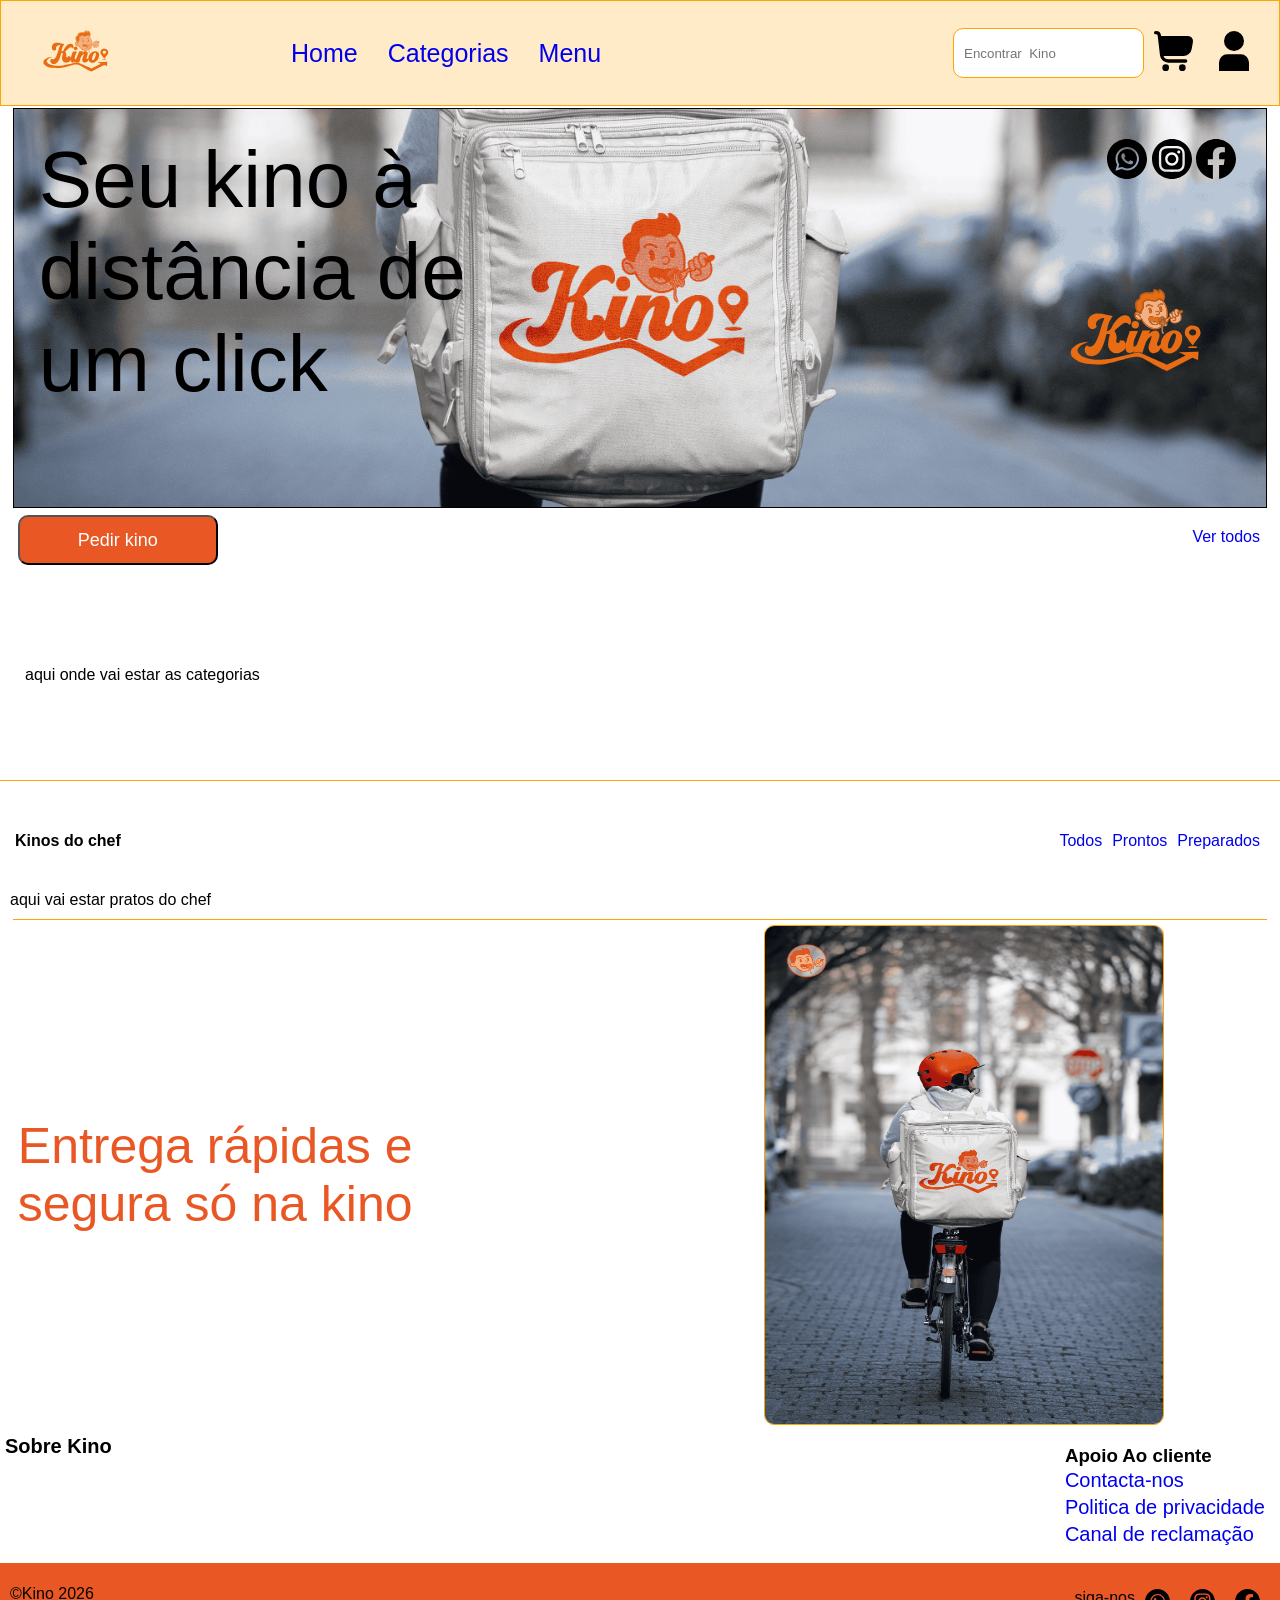
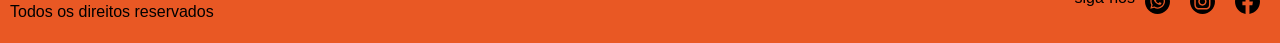
<file: src/index.html>
<!DOCTYPE html>
<html lang="pt">
<head>
    <meta charset="UTF-8">
    <meta name="viewport" content="width=device-width, initial-scale=1.0">
    <link rel="stylesheet" href="style.css">
     <link rel="icon" href="../public/kino.svg">
    <title>home</title>
</head>
<body>
    <!--Cabeçalho da pagina-->
    <header class="header">
        <div class="logo">
            <img src="../public/kino.svg" alt="logotipo do kino" width="80px" height="80px">
        </div>
        <!--Menu principal da página-->
        <nav class="nav">
           
            <ul class="menu">
                 <header class="Cabeçalho-menu">
                    <a href="views/login/login.html"><img src="icons/user.svg" alt="icon conta" width="40px" height="40px"></a>
                    <a href="#"><img src="icons/poibir.svg" alt="icon carrinho" width="40px" height="40px"></a>
                </header>
                <li>
                    <a href="#">Home</a>
                </li>
                <li>
                    <a href="#" id="menu-categoria">Categorias
                        <ul id="submenu-categoria">
                            <li>
                                <a href="#">Pequeno Almoço</a>
                            </li>
                            <li>
                                <a href="#">Almoço</a>
                            </li>
                            <li>
                                <a href="#">Jantar</a>
                            </li>
                            <li>
                                <a href="#">Lanche</a>
                            </li>


                        </ul>
                    </a>
                </li>
                <li>
                    <a href="#" class="menus">Menu
                        <ul class="submenus">
                            <li>
                                <a href="#">Meus pedidos</a>
                            </li>
                            <li>
                                <a href="#">Comidas prontas</a>
                            </li>


                        </ul>
                    </a>
                </li>
            </ul>
        </nav>
        <!--Div que contem o formulário de pesquisar kino com os seus campos-->
        <div class="conta">
            <form >
                <input type="search" required placeholder="Encontrar  Kino">
            </form>
            <a href="#"><img src="icons/mercado.svg" id="carrinho" alt="icon carrinho" width="40px" height="40px"></a>
            <a href="views/login/login.html"><img src="icons/user.svg" id="logar" alt="icon conta" width="40px" height="40px"></a>
            <a href="#"><img src="icons/menu.svg" id="iconMenu" alt="icon conta" width="40px" height="40px"></a>
            
    </header>
    <main>
        <!--div que contem o formulario de login com os seus campos-->
        <div class="conteinnerBanner">
            <p>Seu kino à distância de um click</p>
            <div class="redes">
                <div class="redeSocial">
                    <a href="https://wa.me/938628116"><img src="icons/whatsapp-circle.svg" alt="whatsap" width="40px" height="40px"></a>
                    <a href="www.instagram.com/elano.skill/"><img src="icons/instagram-circle.svg" alt="instagram" width="40px" height="40px"></a>
                    <a href="www.facebook.com/elano.skill/"><img src="icons/facebook.svg" alt="facebook" width="40px" height="40px"></a>
                </div>
                <div class="logoRedes">
            <img src="../../public/kino (1).svg" id="logoRedes" alt="logotipo do kino" width="80px" height="80px">
        </div>

            </div>
        </div>
        <!--Div categorias aqui vai estar as categorias de produtos-->
        <div class="categorias">
            <header>
                <h3>Categorias</h3>
                <a href="#">Ver todos</a>
            </header>
            <!--Aqui nesta div vao estar os produtos-->
            <div class="sessao">
                aqui onde vai estar as categorias
            </div>
        </div>
    </main>
    <!-- div onde estara os pratos do chef-->
    <div class="pratos-chef">
        <header>
            <h4>Kinos do chef</h4>
            <nav>
                <ul>
                    <li>
                        <a href="#">Todos</a>
                    </li>
                    <li>
                        <a href="#">Prontos</a>
                    </li>
                    <li>
                        <a href="#">Preparados</a>
                    </li>
                </ul>
            </nav>
        </header>
        <div class="pratos">
            aqui vai estar pratos do chef
        </div>
    </div>
    <!--div pedir kino-->
    <div class="pedirKino">
        <div>
            <p>
                Entrega rápidas e segura só na kino
            </p>
            <button>Pedir kino</button>
        </div>
        <!--imagem do delivery-->
        
        <div >
            <img src="../public/kinoDelivery.png"class="img" alt="imagem do delivery na div pedir kino">
        </div>
    </div>
    <!--Outras informações-->
    <aside>
        <div class="sobre">
            <h3>Sobre Kino</h3>
        </div>
        <div class="apoioCliente">
            <h3>Apoio Ao cliente</h3>
            <a href="#">Contacta-nos</a>
            <a href="#">Politica de privacidade</a>
            <a href="#">Canal de reclamação</a>

        </div>

    </aside>
    <!--rodapé do sistema-->
    <footer>
        <div class="direitos">
            <div>
                 <p>©Kino 2026</p>
                <p>Todos os direitos reservados</p>
            </div>
            <div class="sociais">
                siga-nos
                <a href="https://wa.me/938628116"><img src="icons/whatsapp-circle.svg" alt="whatsap" width="25px" height="25px"></a>
                    <a href="www.instagram.com/elano.skill/"><img src="icons/instagram-circle.svg" alt="instagram" width="25px" height="25px"></a>
                    <a href="www.facebook.com/elano.skill/"><img src="icons/facebook.svg" alt="facebook" width="25px" height="25px"></a>
            </div>
        </div>
    </footer>
    
</body>
</html>
</file>
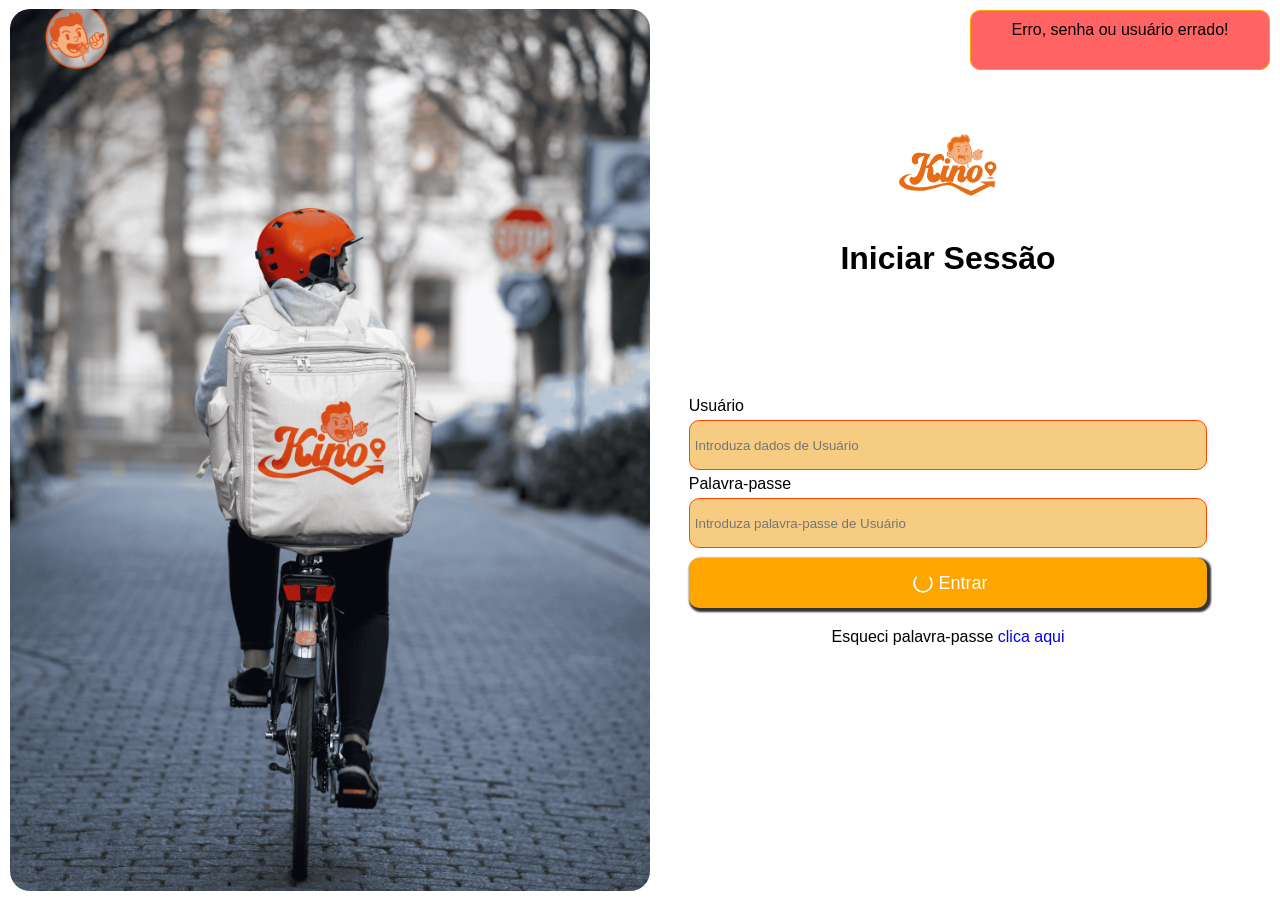
<file: src/views/login/login.html>
<!DOCTYPE html>
<html lang="pt">
<head>
    <meta charset="UTF-8">
    <meta name="viewport" content="width=device-width, initial-scale=1.0">
    <link rel="icon" href="../../../public/kino.svg">
   <link rel="stylesheet" href="login.css">
    <title>Login</title>
</head>
<body>   
    <!--div que contem a imgem do delivery-->
    <div class="img">
        <!-- aqui esta a imagem do homem da byke-->

    </div>
         <!-- div formulario-->
    <div class=" formulario">
        <!--Logo do kino-->
        <img src="../../../public/kino (1).svg" alt="logotipo do kino" width="80px" height="80px" id="logo">
        <H1>Iniciar Sessão</H1>
        <!--formulario de login, com oss seus respetivos campos-->
        <form id="form">
             <label for="user">Usuário</label>
             <input type="text" id="user" placeholder="Introduza dados de Usuário" required>
        <label for="senha">Palavra-passe</label>
        <input type="password" id="senha" placeholder="Introduza palavra-passe de Usuário" autocomplete="no" required>
        <button type="submit" id="btn"><div class="load"><div class="loading"></div></div>Entrar</button>
        <p>Esqueci palavra-passe <a href="#">clica aqui</a></p>
        <!--Div para sessao de outra forma, face ou google
        <div class="logarFaceGoogle">
            <a href="#"><img src="../../icons/facebook.svg" alt="icon facebook" width="40px" height="40px"></a>
            <a href="#" ><img src="../../icons/google-circle.svg" alt="icon google" width="40px" height="40px"></a>
        </div>-->
        </form>
        
     <!--  <p>Não tem conta? <a href="#" id="criar">Criar</a></p>--> 
       
    </div>     
        <!--Div que vai mostrar notificação de erro de login-->
     <div class="notificacao">
        <p>Erro, senha ou usuário errado!</p>
    </div>
     
    <script src="login.js"></script>
</body>
</html>
</file>
<file: src/style.css>
*{
    margin: 0;
    padding: 0;
    box-sizing: border-box;
}
/*Estilização da parte do dispositivo mobile*/
@media(max-width:480px){
    body{
        height: 100vh;
        width: 100%;
        font-family: Arial, Helvetica, sans-serif;
        display: flex;
        flex-direction: column;
    
    }
    /*Estilizando cabecalho da pagina*/
    .header{
        display: flex;
        flex-direction: row;
        width: 100%;
        background-color: rgb(255, 235, 199);
        justify-content: space-between;
        border: 1px orange solid;
        position: fixed;
    }
    /*Estilizando o menu */
    .nav{
        position: fixed;
        top: 0;
        right: 0;
        left: 0;
        bottom: 0;
        z-index: 2;
        background-color: rgba(0, 0, 0, 0.397);
        animation: animarMenu 2s ease ;
        display:none ;
        justify-content: flex-end;
        transition-property: block;
        
    }
    /*estilizando menu*/
    .menu{
        height: 100vh;
        width: 70%;
        background-color: orangered;
        display: flex;
        flex-direction: column;
        font-size: 18px;

        
        
    }
    /*estilo do cabecalho menu*/
    .Cabeçalho-menu{
        padding: 20px;
        width: 100%;
        display: flex;
        justify-content: space-between;
        align-items: center;
        background-color: antiquewhite;
        margin-bottom: 20px;
    }
    .menu li{
        margin-right: 10px;
        padding: 10px;
        display: block;
        border-top: 1px #000 solid;
        font-size: 25px;
    }
    .menu li a{
        text-decoration: none;
    }
    .mostrar{
        display: flex;
    }
    
    #submenu-categoria,.submenus{
        display: none;
        

    }
    @keyframes animarMenu {
        0%{
            transform: translateX(50%);
        }
         100%{
            transform: translateX(0%);
        }
        
    }
    .conta{
        display: flex;
        flex-direction: row;
        align-items: center;
        width: 80%;
        padding: 0 5px;
        justify-content: flex-end;
    }
    .conta input, #logar{
        display: none;
    }
    #iconMenu, #carrinho{
        margin: 0 10px;
    }
    /*final de estilo do menu*/
    .conteinnerBanner{
        background-image: url(../public/kinoDelivery.png);
        background-position: center;
        background-repeat: no-repeat;
        background-size: cover;
        width: 98%;
        height: 200px;
        margin: 0px auto;
        margin-top: 88px;
        border:  1px #000 solid;
        display: flex;
    }
    .conteinnerBanner p{
        width: 40%;
        font-size: 30px;
        font-family: Helvetica;
        margin: 5px 5px;
        justify-content: space-between;

    }
    .redes{
        height: 100%;
        width: 60%;
        display: flex;
        flex-direction: column;
        align-items: flex-end;
       padding: 10px;
    }
    
    .logoRedes{
        margin: auto 0;
        

    }
    /*estilo da categoria*/
    .categorias{
        display: flex;
        flex-direction: column;
    }
    .categorias header{
        display: flex;
        justify-content: space-between;
        padding: 5px;
    }
    .categorias header a{
        text-decoration: none;
    }
    /*estilo de produtos que vao estar na categorias*/
    .sessao{
        height: 100px;
        display: flex;
        flex-direction: row;
        align-items: center;
        padding: 10px;
        margin: 0 5px;
        
    }
    /*estilo da div pra do chef*/
    .pratos-chef{
        flex-wrap: wrap;
        border-top: 1px orange solid;
        padding: 10px;
    }
    /*cabecalho do pratos dos chef*/
    .pratos-chef header{
        display: flex;
        flex-direction: row;
        justify-content: space-between;
        padding: 5px;
        height: 50px;
    }
    .pratos-chef nav ul{
        display: flex;
        flex-direction: row;
        list-style: none;
    }
    .pratos-chef nav ul li{
       margin: 5px;
    }
    .pratos-chef nav ul li a{
        text-decoration: none;
       
    }
    /* fim da estlizacao do menu prato do chef*/

    /*div pedir kinu*/
    .pedirKino{
        display: flex;
        flex-direction: row;
        width: 98%;
        border-top: 1px orange solid;
        margin: 0 auto;
        align-items: center;
        justify-content: space-between;
        padding: 10px;
    }
    /*cabecalho da div pedir kino*/
    .pedirKino div{
        flex-direction: column;
        width: 40%;
        display: flex;
        
    }
     .pedirKino button{
        background-color: rgb(233, 88, 36);
        width: 100px;
        height: 35px;
        border-radius: 10px;
        color: #fff;
        font-size: 12px;
        margin: 20px 0;
        animation: animarBtnPedirKino 1s ease-in-out alternate infinite;

    }
    /*animacao do botao pedir kino*/
    @keyframes animarBtnPedirKino {
        0%{
            transform: translateY(20%);
        }
         100%{
            transform: translateY(0%);
        }
        
    }
    /*estilo do testo pedir kino*/
    .pedirKino p{
        font-size: 20px;
        color: rgb(233, 88, 36);
        font-family:Helvetica;
    }
    .img{
        border: 1px orange solid;
        border-radius: 10px;
        

    }
    /*Estilo do rodape*/
    footer .direitos{
        display: flex;
        flex-direction: row;
        align-items: center;
        justify-content: space-between;
        width: 100%;
        height: 80px;
        background-color: rgb(233, 88, 36);
        padding: 10px;
    

    }
    /*estilizacao do aside*/
    aside{
        
        margin: 5px 5px;
        display: flex;
        justify-content: space-between;

    }
    /*estilo de apoio ao cliente*/
    .apoioCliente{
        display: flex;
        flex-direction: column;
        padding: 10px;
    }
    .apoioCliente a{
        text-decoration: none;
        margin: 2px 0px;
    }

    /*estilo dos icons socias do rodape*/
    .sociais{
        display: flex;
        
    }
    .sociais img{
        margin: 0 10px;
    }

}
/*Estilização da parte do dispositivo ipod*/
@media(min-width:481px) and (max-width:769px){
    body{
        height: 100vh;
        width: 100%;
        font-family: Arial, Helvetica, sans-serif;
        display: flex;
        flex-direction: column;
    
    }
    /*Estilizando cabecalho da pagina*/
    .header{
        display: flex;
        flex-direction: row;
        width: 100%;
        background-color: rgb(255, 235, 199);
        justify-content: space-between;
        border: 1px orange solid;
        position: fixed;
    }
    /*Estilizando o menu */
    .nav{
        position: fixed;
        top: 0;
        right: 0;
        left: 0;
        bottom: 0;
        z-index: 2;
        background-color: rgba(0, 0, 0, 0.397);
        animation: animarMenu 2s ease ;
        display:none ;
        justify-content: flex-end;
        transition-property: block;
        
    }
    /*estilizando menu*/
    .menu{
        height: 100vh;
        width: 70%;
        background-color: orangered;
        display: flex;
        flex-direction: column;
        font-size: 18px;

        
        
    }
    /*estilo do cabecalho menu*/
    .Cabeçalho-menu{
        padding: 20px;
        width: 100%;
        display: flex;
        justify-content: space-between;
        align-items: center;
        background-color: antiquewhite;
        margin-bottom: 20px;
    }
    .menu li{
        margin-right: 10px;
        padding: 10px;
        display: block;
        border-top: 1px #000 solid;
        font-size: 25px;
    }
    .menu li a{
        text-decoration: none;
    }
    .mostrar{
        display: flex;
    }
    
    #submenu-categoria,.submenus{
        display: none;
        

    }
    @keyframes animarMenu {
        0%{
            transform: translateX(50%);
        }
         100%{
            transform: translateX(0%);
        }
        
    }
    .conta{
        display: flex;
        flex-direction: row;
        align-items: center;
        width: 80%;
        padding: 0 5px;
        justify-content: flex-end;
    
    }
     #logar{
        display: none;
    }
    .conta input{
        width: 300px;
        height: 50px;
        margin: 0px 10px;
        padding: 10px;
        border: 1px orange solid;
        border-radius: 10px;


    }
    #iconMenu, #carrinho{
        margin: 0 20px;
    }
    /*final de estilo do menu*/
    .conteinnerBanner{
        background-image: url(../public/kinoDelivery.png);
        background-position: center;
        background-repeat: no-repeat;
        background-size: cover;
        width: 98%;
        height: 300px;
        margin: 0px auto;
        margin-top: 88px;
        border:  1px #000 solid;
        display: flex;
    }
    .conteinnerBanner p{
        width: 40%;
        font-size: 50px;
        font-family: Helvetica;
        margin: 5px 5px;
        justify-content: space-between;

    }
    .redes{
        height: 100%;
        width: 60%;
        display: flex;
        flex-direction: column;
        align-items: flex-end;
       padding: 10px;
    }
    
    .logoRedes{
        margin: auto 0;
        

    }
    /*estilo da categoria*/
    .categorias{
        display: flex;
        flex-direction: column;
    }
    .categorias header{
        display: flex;
        justify-content: space-between;
        padding: 10px;
    }
    .categorias header a{
        text-decoration: none;
    }
    /*estilo de produtos que vao estar na categorias*/
    .sessao{
        height: 100px;
        display: flex;
        flex-direction: row;
        align-items: center;
        padding: 10px;
        margin: 5px 5px;
        
    }
    /*estilo da div pra do chef*/
    .pratos-chef{
        border-top: 1px orange solid;
        padding: 10px;
    }
    /*cabecalho do pratos dos chef*/
    .pratos-chef header{
        display: flex;
        flex-direction: row;
        justify-content: space-between;
        align-items: center;
        padding: 5px;
        height: 40px;
    }
    .pratos-chef nav ul{
        display: flex;
        flex-direction: row;
        list-style: none;
    }
    .pratos-chef nav ul li{
       margin: 5px;
    }
    .pratos-chef nav ul li a{
        text-decoration: none;
       
    }
    /* fim da estlizacao do menu prato do chef*/

    /*div pedir kinu*/
    .pedirKino{
        display: flex;
        flex-direction: row;
        width: 98%;
        border-top: 1px orange solid;
        margin: 0 auto;
        align-items: center;
        justify-content: space-between;
        padding: 10px;
    }
    /*cabecalho da div pedir kino*/
    .pedirKino div{
        flex-direction: column;
        width: 40%;
        display: flex;
        
    }
    .pedirKino p{
        font-size: 40px;
        color: rgb(233, 88, 36);
        font-family:Helvetica;
    }
    .pedirKino button{
         background-color: rgb(233, 88, 36);
        width: 200px;
        height: 50px;
        border-radius: 10px;
        color: #fff;
        font-size: 18px;
        margin: 20px 0;
        animation: animarBtnPedirKino 1s ease-in-out alternate infinite;

    }
    /*animacao do botao pedir kino*/
    @keyframes animarBtnPedirKino {
        0%{
            transform: translateY(20%);
        }
         100%{
            transform: translateY(0%);
        }
        
    }
    .img{
        border: 1px orange solid;
        border-radius: 10px;
        
    }
    /*Estilo do rodape*/
    footer .direitos{
        display: flex;
        flex-direction: row;
        align-items: center;
        justify-content: space-between;
        width: 100%;
        height: 80px;
        background-color: rgb(233, 88, 36);
        padding: 10px;
    

    }
    /*estilizacao do aside*/
    aside{
        
        margin: 5px 5px;
        display: flex;
        justify-content: space-between;

    }
    /*estilo de apoio ao cliente*/
    .apoioCliente{
        display: flex;
        flex-direction: column;
        padding: 10px;
    }
    .sobre h3{
        font-size: 20px;
    }
    .apoioCliente a{
        font-size: 20px;
        text-decoration: none;
        margin: 2px 0px;
    }

    /*estilo dos icons socias do rodape*/
    .sociais{
        display: flex;
        
    }
    .sociais img{
        margin: 0 10px;
    }
    
    

}
/*Estilização da parte do dispositivo desktop*/
@media(min-width:770px){
    body{
        height: 100vh;
        width: 100%;
        font-family: Arial, Helvetica, sans-serif;
        display: flex;
        flex-direction: column;
       
    
    }
    /*Estilizando cabecalho da pagina*/
    .header{
        display: flex;
        flex-direction: row;
        width: 100%;
        background-color: rgb(255, 235, 199);
        justify-content: space-between;
        border: 1px orange solid;
        position: fixed;
    }
    /*Estilizando o menu */
    .nav{
        display:flex ;
        justify-content: flex-end;
         width: 50%;
         margin: 0 auto;
         align-items: center;
        
    }
    .logo img{
        width: 150px;
        height: 100px;
        margin-right: 80px;
    }
    /*estilizando menu*/
    .menu{
        display: flex;
        flex-direction: row;
        font-size: 18px;
        margin: 0 50px;        
    }
    /*estilo do cabecalho menu*/
    .Cabeçalho-menu{
        display: none;
       
    }
    .menu li{
        margin-right: 10px;
        padding: 10px;
        display: block;
        font-size: 25px;
    }
    .menu li a{
        text-decoration: none;
    }
    .mostrar{
        display: flex;
    }
    #menu-categoria, .menus{
        position:relative ;
    }
    
    #submenu-categoria,.submenus{
        display: none;
        position: absolute;
        background-color: rgb(255, 232, 190);
        border-top: 1px orange solid;
    }
     #submenu-categoria li,.submenus li{
        border-top: 1px orange solid;
    }
     #ul:hover #submenu-categoria ul{
        display: block;
         background-color: rgb(241, 202, 130);
    }

    .conta{
        display: flex;
        flex-direction: row;
        align-items: center;
        width: 80%;
        padding: 0 5px;
        justify-content: flex-end;
    
    }
     #iconMenu{
        display:none ;
    }
    .conta input{
        max-width: 350px;
        height: 50px;
        margin: 0px 10px;
        padding: 10px;
        border: 1px orange solid;
        border-radius: 10px;


    }
    #iconMenu, #logar{
        margin: 0 20px;
    }
    /*final de estilo do menu*/
    .conteinnerBanner{
        background-image: url(../public/kinoDelivery.png);
        background-position: center;
        background-repeat: no-repeat;
        background-size: cover;
        width: 98%;
        height: 400px;
        margin: 0px auto;
        margin-top: 108px;
        border:  1px #000 solid;
        display: flex;
        padding: 20px;
    }
    .conteinnerBanner p{
        width: 40%;
        font-size: 80px;
        font-family: Helvetica;
        margin: 5px 5px;
        justify-content: space-between;
        

    }
    .redes{
        height: 100%;
        width: 60%;
        display: flex;
        flex-direction: column;
        align-items: flex-end;
       padding: 10px;
    }
    
    .logoRedes{
        margin: auto 0;
        height: 200px;
        width: 200px;
        
        
    }
    #logoRedes{
        width: 100%;
        height: 100%;

    }
    /*estilo da categoria*/
    .categorias{
        display: flex;
        flex-direction: column;
    }
    .categorias header{
        display: flex;
        justify-content: space-between;
        padding: 20px;
    }
    .categorias header a{
        text-decoration: none;
    }
    /*estilo de produtos que vao estar na categorias*/
    .sessao{
        height: 200px;
        display: flex;
        flex-direction: row;
        align-items: center;
        padding: 20px;
        margin: 5px 5px;
        overflow: scroll;
        scrollbar-width: none;
        
    }
    /*estilo da div pra do chef*/
    .pratos-chef{
        border-top: 1px orange solid;
        padding: 10px;
    }
    /*cabecalho do pratos dos chef*/
    .pratos-chef header{
        display: flex;
        flex-direction: row;
        justify-content: space-between;
        align-items: center;
        padding: 5px;
        height: 100px;
    }
    .pratos-chef nav ul{
        display: flex;
        flex-direction: row;
        list-style: none;
    }
    .pratos-chef nav ul li{
       margin: 5px;
    }
    .pratos-chef nav ul li a{
        text-decoration: none;
       
    }
    /* fim da estlizacao do menu prato do chef*/

    /*div pedir kinu*/
    .pedirKino{
        display: flex;
        flex-direction: row;
        width: 98%;
        border-top: 1px orange solid;
        margin: 0 auto;
        align-items: center;
        justify-content: space-between;
        padding: 5px;
    }
    /*cabecalho da div pedir kino*/
    .pedirKino div{
        flex-direction: column;
        width: 40%;
        display: flex;
        
    }
    .pedirKino p{
        font-size: 50px;
        color: rgb(233, 88, 36);
        font-family:Helvetica;
    }
    .pedirKino button{
         background-color: rgb(233, 88, 36);
        width: 200px;
        height: 50px;
        border-radius: 10px;
        color: #fff;
        font-size: 18px;
        margin: 20px 0;
        animation: animarBtnPedirKino 1s ease-in-out alternate infinite;
        position: fixed;
        z-index: 2;
        bottom: 35%;

    }
    /*animacao do botao pedir kino*/
    @keyframes animarBtnPedirKino {
        0%{
            transform: translateY(20%);
        }
         100%{
            transform: translateY(0%);
        }
        
    }
    .img{
        border: 1px orange solid;
        border-radius: 10px;
        height: 500px;
        width: 400px;
        
    }
    /*Estilo do rodape*/
    footer .direitos{
        display: flex;
        flex-direction: row;
        align-items: center;
        justify-content: space-between;
        width: 100%;
        height: 80px;
        background-color: rgb(233, 88, 36);
        padding: 10px;
    

    }
    /*estilizacao do aside*/
    aside{
        
        margin: 5px 5px;
        display: flex;
        justify-content: space-between;

    }
    /*estilo de apoio ao cliente*/
    .apoioCliente{
        display: flex;
        flex-direction: column;
        padding: 10px;
    }
    .sobre h3{
        font-size: 20px;
    }
    .apoioCliente a{
        font-size: 20px;
        text-decoration: none;
        margin: 2px 0px;
    }

    /*estilo dos icons socias do rodape*/
    .sociais{
        display: flex;
        
    }
    .sociais img{
        margin: 0 10px;
    }
    
    

}
</file>
<file: src/views/login/login.css>
*{
    margin: 0;
    padding: 0;
    box-sizing: border-box;
}
/*Estilização da parte do dispositivo mobile*/
@media(max-width:480px){
    body{
        height: 100vh;
        width: 100%;
         display: flex;
        flex-direction: column;
        align-items: center;
        font-family: Arial, Helvetica, sans-serif;
    }
    /*Estilização do conteiner delivery*/
    .img{
        position: fixed;
        top: 0;
        right: 0;
        left: 0;
        height: 100vh;
        z-index:-1;
        background-image: url(../../../public/kinoDelivery.png);
        background-position: center; background-size: cover;
        background-repeat: no-repeat;
    }
    /*Estilização do conteinner pai, formulario*/

    .formulario{
        display: flex;
        flex-direction: column;
        align-items: center;
        height: 80vh;
        width: 90%;
        background-color: rgba(255, 255, 255, 0.808);
        border-radius: 10px;
        margin: auto 0;
    }
    #form{
        width: 90%;
        height: 70%;
        display: flex;
        flex-direction: column;
        justify-content: center;
    }
    /* estilizacao dos inputs do login*/
    #form input{
        height: 40px;
        margin: 5px 0;
        border: 1px orangered  solid;
        border-radius: 10px;
        background-color: rgba(235, 156, 11, 0.514);
        padding: 0px 5px;
    }
    /*estilos do botao */
    #btn{
        height: 40px;
        background-color: orange;
        border-radius: 10px;
        color: #fff;
        font-size: 18px;
        border: none;
        box-shadow: 2px 2px 2px 2px rgb(0,0,0, 0.8);
        margin: 5px 0;
        display: flex;
        flex-direction: row;
        align-items: center;
        justify-content: center;
    }
    /* estilizacao do load login*/
    .load{
        width:20px;
        height: 20px;
        background-color:transparent;
        border-radius: 50px;
        margin: 0 5px;
        overflow: hidden;
        animation: load 2s infinite ease;
    }
    .loading{
        width:20px;
        height: 20px;
        border-radius: 50px;
        border: 2px #fff solid;
        border-top: 2px orange solid;
    }
    @keyframes load {
        0%{
        transform: rotete(0deg); 
        }
        100%{
            transform: rotate(360deg); 
        }
    
    }
    /* fin da estilizacao do load login*/

    /*estilização do paragro para recurar senha*/
    #form p{
        margin: 15px 0;
        text-align: center;
        
    }
    #form p a{
        text-decoration: none;
    }

    /*Estilização do metóde de sessão via redes*/
    .logarFaceGoogle{
        width: 100%;
        display: flex;
        justify-content: space-around;
        align-items: center;
    }
    /*Estilizacao dos btn de redes sociias*/
    .logarFaceGoogle button{
        height: 35px;
        width: 80px;
        border: 1px orangered  solid;
        border-radius: 5px;
    }

  
    /*Class responsavel para mostrar ou ativar o display*/
    .mostrar{
        display: flex;
        
    }
  
    /*estilizando notificacao de erro ou sucesso ao logar*/
    .notificacao{
        height: 60px;
        width: 220px;
        position: fixed;
        top: 0;
        right: 0;
        z-index: 2;
        background: rgba(255, 0, 0, 0.61);
        border: 1px orange solid;
        border-radius: 10px;
        margin: 10px 10px;
        text-align: center;
        padding: 10px;
        animation: alerta 2s ease ;
        transition-property: alerta;
    }
    @keyframes alerta {
        0%{
            transform: translateX(100%);
        }
        100%{
            transform:translateX(-10%) ;
        }
        
    }
    /*fim da animação da notificacao de usuario*/
    

}
@media(min-width:481px) and (max-width:769px){
    body{
        height: 100vh;
        width: 100%;
         display: flex;
        flex-direction: column;
        align-items: center;
        font-family: Arial, Helvetica, sans-serif;
    }
    /*Estilização do conteiner delivery*/
    .img{
        position: fixed;
        top: 0;
        right: 0;
        left: 0;
        height: 100vh;
        z-index:-1;
        background-image: url(../../../public/kinoDelivery.png);
        background-position: center; background-size: cover;
        background-repeat: no-repeat;
    }
    /*Estilização do conteinner pai, formulario*/

    .formulario{
        display: flex;
        flex-direction: column;
        align-items: center;
        height: 80vh;
        width: 90%;
        background-color: rgba(255, 255, 255, 0.808);
        border-radius: 10px;
        margin: auto 0;
    }
    #form{
        width: 90%;
        height: 70%;
        display: flex;
        flex-direction: column;
        justify-content: center;
    }
    /* estilizacao dos inputs do login*/
    #form input{
        height: 50px;
        margin: 5px 0;
        border: 1px orangered  solid;
        border-radius: 10px;
        background-color: rgba(235, 156, 11, 0.514);
        padding: 0px 5px;
    }
    /*estilos do botao */
    #btn{
        height: 50px;
        background-color: orange;
        border-radius: 10px;
        color: #fff;
        font-size: 18px;
        border: none;
        box-shadow: 2px 2px 2px 2px rgb(0,0,0, 0.8);
        margin: 5px 0;
        display: flex;
        flex-direction: row;
        align-items: center;
        justify-content: center;
    }
    /* estilizacao do load login*/
    .load{
        width:20px;
        height: 20px;
        background-color:transparent;
        border-radius: 50px;
        margin: 0 5px;
        overflow: hidden;
        animation: load 2s infinite ease;
    }
    .loading{
        width:20px;
        height: 20px;
        border-radius: 50px;
        border: 2px #fff solid;
        border-top: 2px orange solid;
    }
    @keyframes load {
        0%{
        transform: rotete(0deg); 
        }
        100%{
            transform: rotate(360deg); 
        }
    
    }
    /* fin da estilizacao do load login*/

    /*estilização do paragro para recurar senha*/
    #form p{
        margin: 15px 0;
        text-decoration: none;
        text-align: center;
    }
    #form p a{
        text-decoration: none;
    }

    /*Estilização do metóde de sessão via redes*/
    .logarFaceGoogle{
        width: 100%;
        display: flex;
        justify-content: space-around;
        align-items: center;
    }
    /*Estilizacao dos btn de redes sociias*/
    .logarFaceGoogle button{
        height: 50px;
        width: 100px;
        border: 1px orangered  solid;
        border-radius: 5px;
    }

    /*Class responsavel para mostrar ou ativar o display*/
    .mostrar{
        display: flex;
        
    }
   
     
    /*estilizando notificacao de erro ou sucesso ao logar*/
    .notificacao{
        height: 60px;
        max-width: 500px;
        position: fixed;
        top: 0;
        right: 0;
        z-index: 2;
        background: rgba(255, 0, 0, 0.61);
        border: 1px orange solid;
        border-radius: 10px;
        margin: 10px 10px;
        text-align: center;
        padding: 10px;
        animation: alerta 2s ease ;
        transition-property: alerta;
    }
    @keyframes alerta {
        0%{
            transform: translateX(100%);
        }
        100%{
            transform:translateX(-10%) ;
        }
        
    }
    /*fim da animação da notificacao de usuario*/
    

}
@media(min-width:770px){
     body{
        height: 100vh;
        width: 100%;
         display: flex;
        flex-direction: rom;
        align-items: center;
        font-family: Arial, Helvetica, sans-serif;
    }
    /*Logo do kino*/
    #logo{
        width: 150px;
        height: 150px;
    }
    /*Logo do kino criar conta*/
    #logo-Conta{
        width: 150px;
        height: 130;
    }
   
    /*Estilização do conteiner delivery*/
    .img{
        height: 98vh;
        width: 50%;
        border-radius: 20px;
        margin: 0 10px;
        background-image: url(../../../public/kinoDelivery.png);
        background-position: center; background-size: cover;
        background-repeat: no-repeat;
    }
    /*Estilização do conteinner pai, formulario*/

    .formulario{
        display: flex;
        flex-direction: column;
        align-items: center;
        height: 80vh;
        width: 45%;
        background-color: rgba(255, 255, 255, 0.808);
        border-radius: 10px;
        margin: auto 0;
        
    }
    #form{
        width: 90%;
        height: 70%;
        display: flex;
        flex-direction: column;
        justify-content: center;
        padding: 10px 0;
    }
    /* estilizacao dos inputs do login*/
    #form input{
        height: 50px;
        margin: 5px 0;
        border: 1px orangered  solid;
        border-radius: 10px;
        background-color: rgba(235, 156, 11, 0.514);
        padding: 0px 5px;
    }
    /*estilos do botao */
    #btn{
        height: 50px;
        background-color: orange;
        border-radius: 10px;
        color: #fff;
        font-size: 18px;
        border: none;
        box-shadow: 2px 2px 2px 2px rgb(0,0,0, 0.8);
        margin: 5px 0;
        display: flex;
        flex-direction: row;
        align-items: center;
        justify-content: center;
    }
    
    /* estilizacao do load login*/
    .load{
        width:20px;
        height: 20px;
        background-color:transparent;
        border-radius: 50px;
        margin: 0 5px;
        overflow: hidden;
        animation: load 2s infinite ease;
    }
    .loading{
        width:20px;
        height: 20px;
        border-radius: 50px;
        border: 2px #fff solid;
        border-top: 2px orange solid;
    }
    @keyframes load {
        0%{
        transform: rotete(0deg); 
        }
        100%{
            transform: rotate(360deg); 
        }
    
    }
    /* fin da estilizacao do load login*/

    /*estilização do paragro para recurar senha*/
    #form p{
        margin: 15px 0;
        text-decoration: none;
        text-align: center;
    }
    #form p a{
        text-decoration: none;
    }
    /*Estilizando ja tem conta*/
    #paEntrar{
        margin: 10px 0 ;
    }
    

    /*Estilização do metóde de sessão via redes*/
    .logarFaceGoogle{
        width: 100%;
        display: flex;
        justify-content: space-around;
        align-items: center;
        margin: 10px 0;
    }
    /*Class responsavel para mostrar ou ativar o display*/
    .mostrar{
        display: flex;
        
    }
    /*estilizando notificacao de erro ou sucesso ao logar*/
    .notificacao{
        height: 60px;
        width: 300px;
        position: fixed;
        top: 0;
        right: 0;
        z-index: 2;
        background: rgba(255, 0, 0, 0.61);
        border: 1px orange solid;
        border-radius: 10px;
        margin: 10px 10px;
        text-align: center;
        padding: 10px;
        animation: alerta 2s ease ;
        transition-property: alerta;
    }
    @keyframes alerta {
        0%{
            transform: translateX(100%);
        }
        100%{
            transform:translateX(-10%) ;
        }
        
    }
    /*fim da animação da notificacao de usuario*/
    

}
</file>
